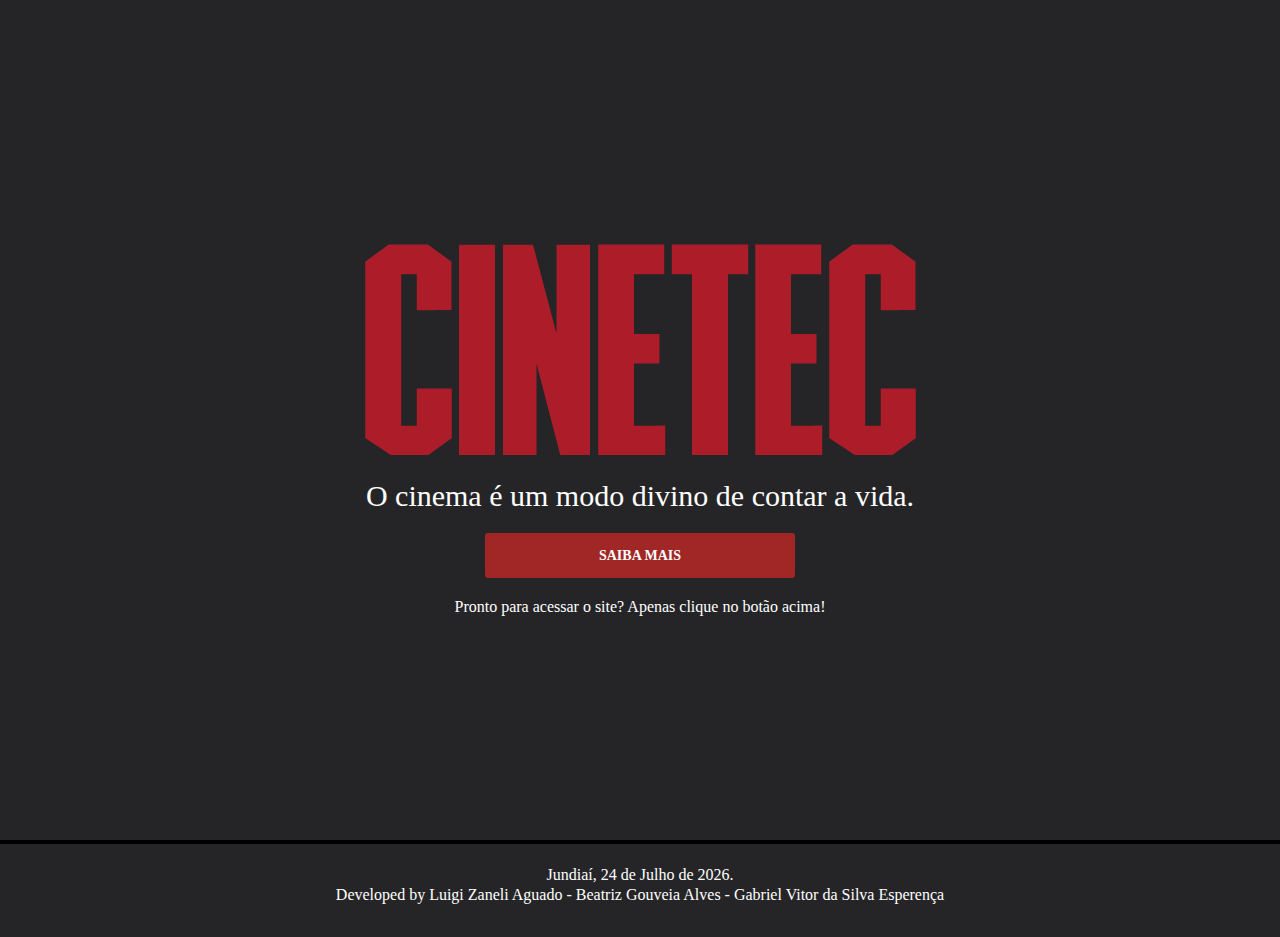
<file: index.html>
<!DOCTYPE html>
<html lang="en">
<head>
    <meta charset="UTF-8">
    <meta http-equiv="X-UA-Compatible" content="IE=edge">
    <meta name="viewport" content="width=device-width, initial-scale=1.0">
    <title>Cinetec</title>
    <link rel="stylesheet" href="CSS/StyleIndex.css">
</head>
<body>
        
    <main class="main">
        <div class="main2">
            <img src="IMG/logo.png">
            <p> 
            <span>O cinema é um modo divino de contar a vida.</span>
            </p>
            <div class="botaosite">
                <a href="./cinetec.html" class="botao">Saiba mais</a>
            </div>   
            <p>
                Pronto para acessar o site? Apenas clique no botão acima!
            </p>
    </div>
    </main>
    <div id="linha-horizontal"></div>
    <footer>
    <p id="date"></p>
    <script src="JS/JSTempo.js"></script>
    <p>Developed by Luigi Zaneli Aguado - Beatriz Gouveia Alves - Gabriel Vitor da Silva Esperença</p>
    </footer>
    
</body>
</html>
</file>
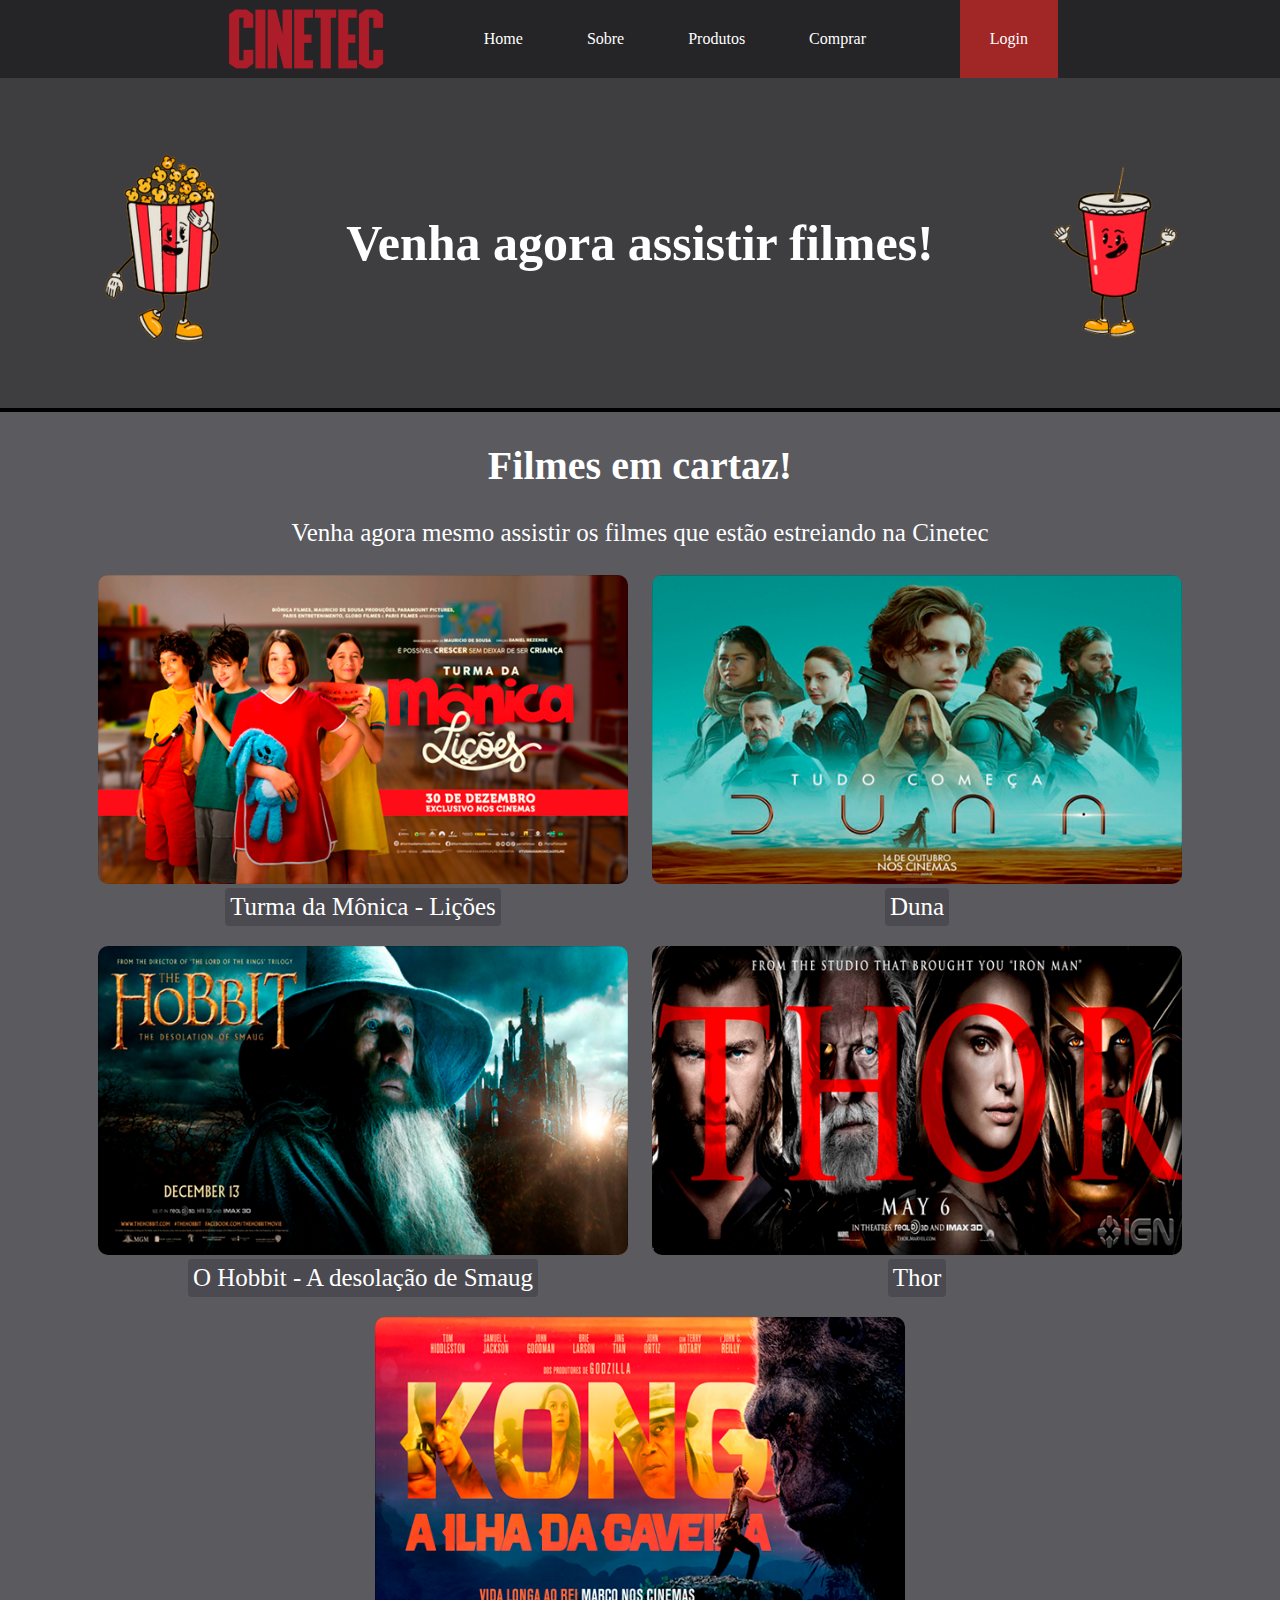
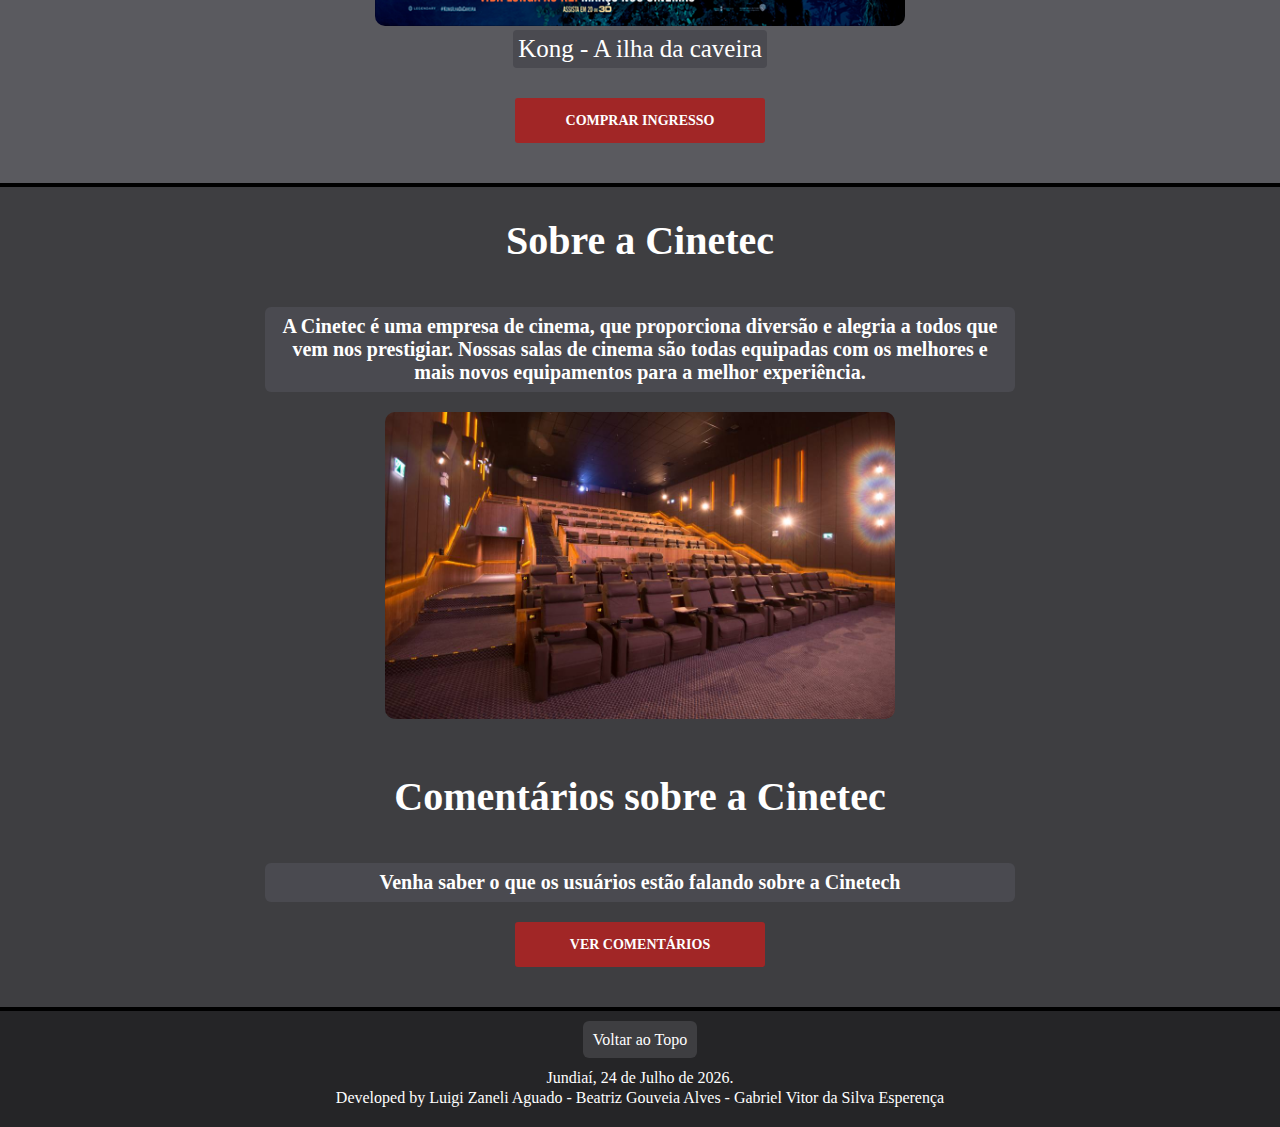
<file: cinetec.html>
<!DOCTYPE html>
<html lang="en">
<head>
    <meta charset="UTF-8">
    <meta http-equiv="X-UA-Compatible" content="IE=edge">
    <meta name="viewport" content="width=device-width, initial-scale=1.0">
    <title>Cinetec</title>
    <link rel="stylesheet" href="CSS/Stylecinetecc.css">
</head>
<body>
    <nav id="menu">
        <ul>
            <img src="IMG/logo.png">
            <div>
            <li><a href="./index.html">Home</a></li>
            <li><a href="#sobre">Sobre</a></li>
            <li><a href="./ProdutosIMG.php">Produtos</a></li>
            <li><a href="./comprar.php">Comprar</a></li>
            </div>
            <div class="menucompra">
            <li><a href="./login.php">Login</a></li>
            </div>
        </ul>
    </nav>
    <main class="main">
        <img src="IMG/pipoca.png">
        <h1>Venha agora assistir filmes!</h1>
        <img src="IMG/refri.png">
    </main>
    <div id="linha-horizontal"></div>
    <div id="filmes" class="mainfilmes">
        <div>
        <h2> Filmes em cartaz! </h2>
        <span>Venha agora mesmo assistir os filmes que estão estreiando na Cinetec</span>
        </div>
        <br>
        <div class="imgfilmes">
            <img src="IMG/slide1.png">
            <span>Turma da Mônica - Lições</span>
        </div>
        <div class="imgfilmes">
            <img src="IMG/slide2.png">
            <span>Duna</span>
        </div>
        <div class="imgfilmes">
            <img src="IMG/slide3.png">
            <span>O Hobbit - A desolação de Smaug</span>
        </div>
        <div class="imgfilmes">
            <img src="IMG/slide4.png">
            <span>Thor</span>
        </div>
        <div class="imgfilmes">
            <img src="IMG/slide5.png">
            <span>Kong - A ilha da caveira</span>
        </div>
        <div class="botaofilme">
            <a href="comprar.php" class="botaodofilme">Comprar Ingresso</a>
        </div>       
    </div>
    <div id="linha-horizontal"></div>
    <div id="sobre" class="mainsobre">
        <div>
        <h2>Sobre a Cinetec</h2>
    </div>
    <div>
        <h3>A Cinetec é uma empresa de cinema,
             que proporciona diversão e alegria a todos que vem nos prestigiar.
            Nossas salas de cinema são todas equipadas com os melhores e mais novos
        equipamentos para a melhor experiência.</h3>
    </div>
    <div class="imgsala">
        <img src="IMG/saladecinema.jpg">
    </div>
</div>
    <div id="sobre" class="mainsobre">
        <div>
        <h2>Comentários sobre a Cinetec</h2>
    </div>
    <div>
        <h3>Venha saber o que os usuários estão falando sobre a Cinetech</h3>
    </div>
    <div class="botaofilme">
        <a href="comentarios.php" class="botaodofilme">Ver comentários</a>
    </div>
</div>
<div id="linha-horizontal"></div>
<footer>
    <a class="voltartopo" href="#menu">Voltar ao Topo</a>
    <br><br>
    <p id="date"></p>
    <script src="JS/JSTempo.js"></script>
    <p>Developed by Luigi Zaneli Aguado - Beatriz Gouveia Alves - Gabriel Vitor da Silva Esperença</p>
</footer>
    
</body>

</html>
</file>
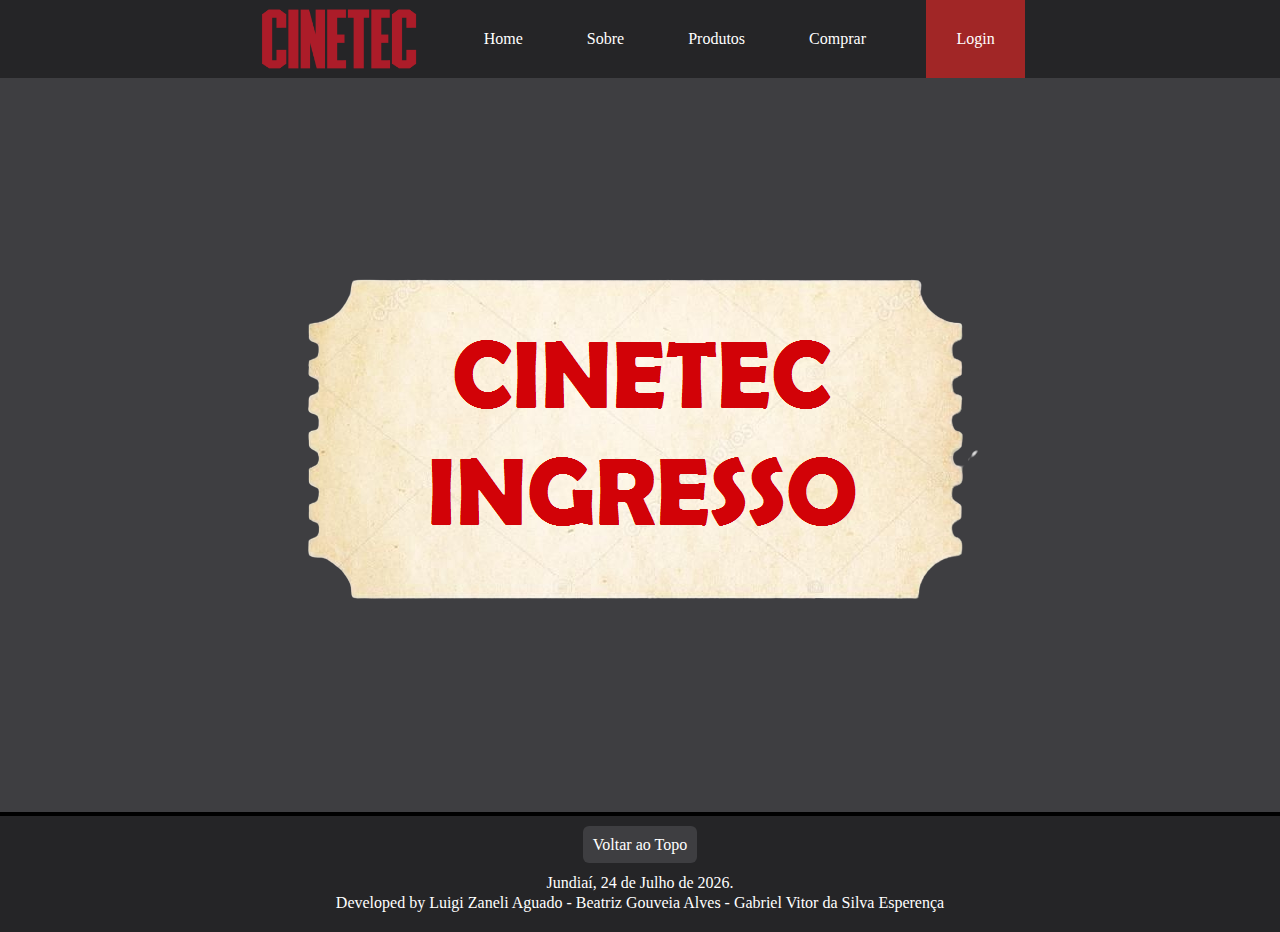
<file: ingresso.html>
<!DOCTYPE html>
<html lang="en">
<head>
    <meta charset="UTF-8">
    <meta http-equiv="X-UA-Compatible" content="IE=edge">
    <meta name="viewport" content="width=device-width, initial-scale=1.0">
    <title>Cinetec</title>
    <link rel="stylesheet" href="CSS/Stylepagamento.css">
</head>
<body>
    <nav id="menu">
        <ul>
            <img src="IMG/logo.png">
            <div>
            <li><a href="./cinetec.html">Home</a></li>
            <li><a href="./cinetec.html#sobre">Sobre</a></li>
            <li><a href="./ProdutosIMG.php">Produtos</a></li>
            <li><a href="./comprar.php">Comprar</a></li>
            </div>
            <div class="menucompra">
            <li><a href="./login.php">Login</a></li>
            </div>
    </nav>
    <div class="meio">
        <img src="IMG/ticket.png">
        <br><br><br><br>
    </div>
    <div id="linha-horizontal"></div>
<footer>
    <a class="voltartopo" href="#menu">Voltar ao Topo</a>
    <br><br>
    <p id="date"></p>
    <script src="JS/JSTempo.js"></script>
    <p>Developed by Luigi Zaneli Aguado - Beatriz Gouveia Alves - Gabriel Vitor da Silva Esperença</p>
</footer>
    
</body>

</html>
</file>
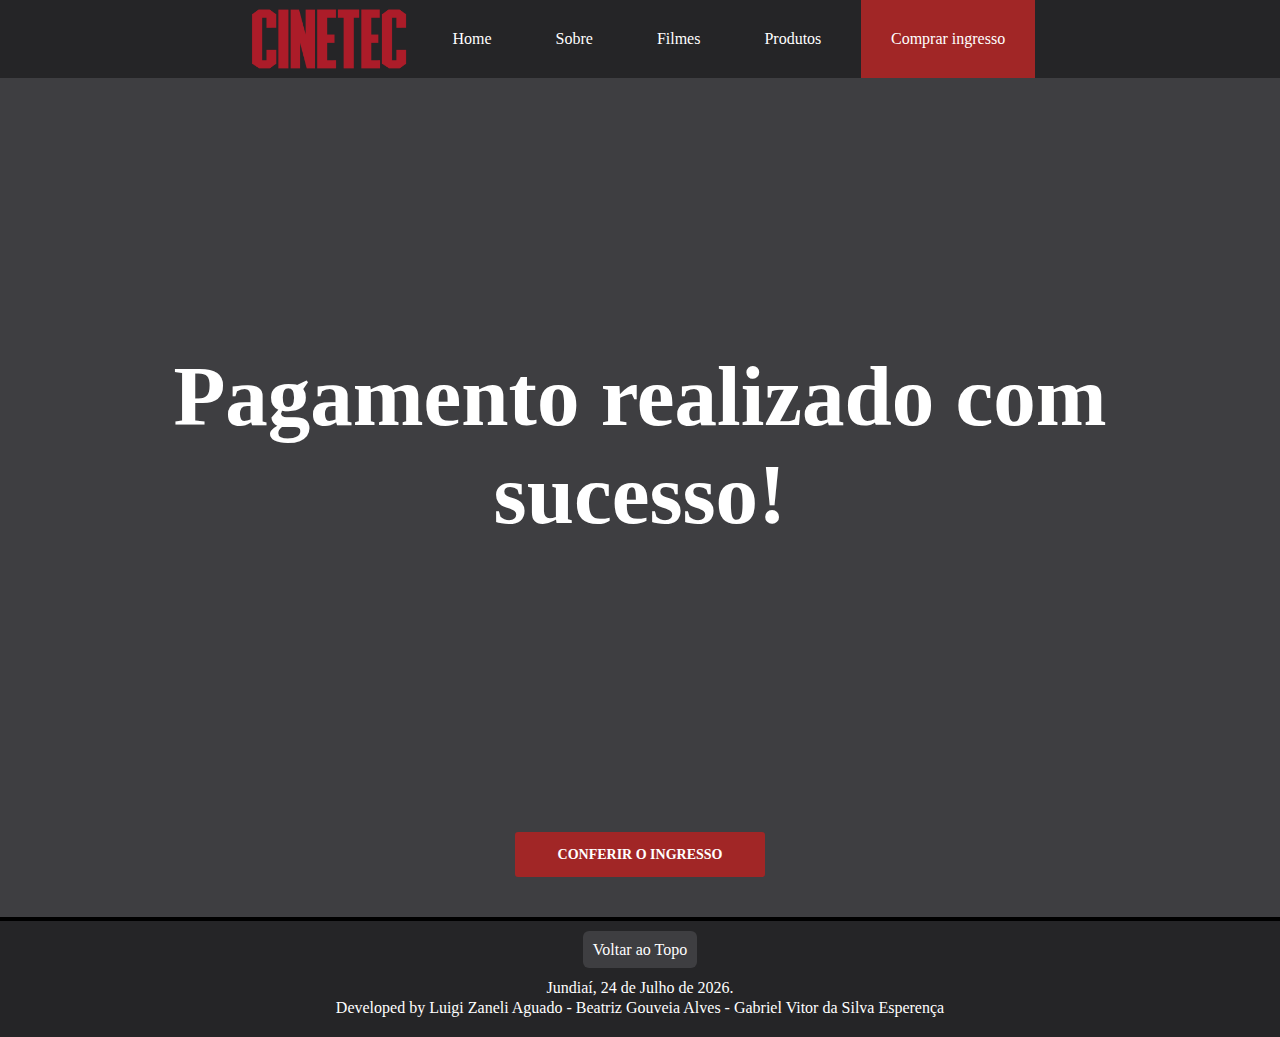
<file: pagamentorealizado.html>
<!DOCTYPE html>
<html lang="en">
<head>
    <meta charset="UTF-8">
    <meta http-equiv="X-UA-Compatible" content="IE=edge">
    <meta name="viewport" content="width=device-width, initial-scale=1.0">
    <title>Cinetec</title>
    <link rel="stylesheet" href="CSS/Stylepagamento.css">
</head>
<body>
    <nav id="menu">
        <ul>
            <img src="IMG/logo.png">
            <div>
                <li><a href="./cinetec.html">Home</a></li>
                <li><a href="./cinetec.html#sobre">Sobre</a></li>
                <li><a href="./cinetec.html#filmes">Filmes</a></li>
                <li><a href="./ProdutosIMG.php">Produtos</a></li>
            </div>
            <div class="menucompra">
            <li><a href="./comprar.php">Comprar ingresso</a></li>
            </div>
        </ul>
    </nav>
    <div class="meio">
        <h1>Pagamento realizado com sucesso!</h1>
        <br><br><br><br>
    </div>
    <div class="botaofilme">
        <a href="ingresso.html" class="botaodofilme">Conferir o Ingresso</a>
    </div>
    <div id="linha-horizontal"></div>
<footer>
    <a class="voltartopo" href="#menu">Voltar ao Topo</a>
    <br><br>
    <p id="date"></p>
    <script src="JS/JSTempo.js"></script>
    <p>Developed by Luigi Zaneli Aguado - Beatriz Gouveia Alves - Gabriel Vitor da Silva Esperença</p>
</footer>
    
</body>

</html>
</file>
<file: CSS/StyleIndex.css>
*{
    margin: 0;
    padding: 0;
    font-family: "Trebuchet MS";
    background-color: rgb(37, 37, 39);
}

body{
    font-family: "Trebuchet MS";
    color: white;
    background-color: rgb(37, 37, 39);
    
}

.main{
    height: 840px;
    background-color: rgb(37, 37, 39);
    display: flex;
    align-items: center;
    justify-content: center;
    text-align: center;
    position: relative;
}

.main h1{
    font-size: 85px;
    max-width: 600px;
}

#linha-horizontal {
    width: 1916px;
    border: 2px solid #000;
}

footer{
    background-color: rgb(37, 37, 39);
    align-items: center;
    justify-content: center;
    text-align: center;
    padding: 20px;
    height: 53px;
}

#date{
    color: #fff;
}

footer p{
    color: #fff;
    padding-top: 2px;
}

.botao{
    background-color: rgb(161, 38, 38);
    border-radius: 3px;
    color: #ffffff;
    display: block;
    font-family: "Trebuchet MS";
    font-size: 14px;
    font-weight: bold;
    line-height: 25px;
    text-align: center;
    text-decoration: none;
    text-transform: uppercase;
    padding: 10px 15px;
    position: relative;
    width: 280px;
   }

.botaosite{
    padding-top: 20px;
    padding-bottom: 20px;
    display: flex;
    align-items: center;
    justify-content: center;
    text-align: center;
    position: relative;
   }

.main2 span{
    font-size: 30px;
}
</file>
<file: CSS/Stylecinetecc.css>
*{
    margin: 0 auto;
    padding: 0;
    box-sizing: border-box;
    font-family: "Trebuchet MS";
}
body{
    background-color: rgb(62, 62, 65);
}

#menu{
    background-color: rgb(37, 37, 39);   
}

#menu img{
    height: 70px;
}

#menu ul{
    max-width: 900px;
    list-style: none;
    padding: 0;
    background-color: rgb(37, 37, 39);
    display: flex;
    align-items: center;
    justify-content: space-around;
    width: 100%;
    flex-direction: row;
}

#menu ul li{
    display: inline;
}

#menu ul li a{
    color: #fff;
    padding: 30px;
    display: inline-flex;
    justify-items: center;
    text-decoration: none;
}

#menu ul li a:hover{
    color: rgb(161, 38, 38);
}
    
.menucompra{
    background-color: rgb(161, 38, 38);
}

.menucompra li a:hover{
    color: #000 !important;
}

.main{
    height: 330px;
    background-color: rgb(62, 62, 65);
    display: flex;
    align-items: center;
    justify-content: center;
    text-align: center;
    position: relative;
}

.main img{
    width: 340px;
    display: inline-block;
    padding-top: 42px;
    padding-bottom: 10px;
}

.main h1{
    font-size: 50px;
    color: #fff;
    text-decoration: none;
    max-width: 600px;
}

#linha-horizontal {
    width: 100%;
    border: 2px solid #000;
}

.mainfilmes{
    background-color: rgb(90, 90, 95);
    align-items: center;
    justify-content: center;
    text-align: center;
}

.mainfilmes h2{
    font-size: 40px;
    color: #fff;
    text-decoration: none;
    padding: 30px;
    padding-bottom: 30px;
}

.mainfilmes span{
    color: #fff;
    font-size: 25px;
}

img{
    max-width: 100%;
    border-radius: 10px;
   }

.imgfilmes{
    width: 550px;
    display: inline-block;
    padding: 10px;
   }

.imgfilmes span{
    display: inline-block;
    padding: 5px;
    color: #fff;
    background-color: rgb(74, 74, 80);
    border-radius: 4px;
    font-family: "Trebuchet MS";
}

.botaodofilme{
    background-color: rgb(161, 38, 38);
    border-radius: 3px;
    color: #ffffff;
    display: block;
    font-family: "Trebuchet MS";
    font-size: 14px;
    font-weight: bold;
    line-height: 25px;
    text-align: center;
    text-decoration: none;
    text-transform: uppercase;
    padding: 10px 15px;
    position: relative;
    width: 250px;
   }

   .botaofilme{
       padding-top: 20px;
       padding-bottom: 40px;
   }

.mainsobre{
    background-color: rgb(62, 62, 65);
    align-items: center;
    justify-content: center;
    text-align: center;
}

.mainsobre div h2{
    font-size: 40px;
    color: #fff;
    text-decoration: none;
    padding: 30px;
    padding-bottom: 43px;
}

.mainsobre div h3{
    font-size: 20px;
    color: #fff;
    text-decoration: none;
    background-color: rgb(74, 74, 80);
    max-width: 750px;
    width: 100%;
    border-radius: 6px;
    padding: 8px;
}

.imgsala{
    width: 550px;
    display: inline-block;
    padding: 20px;
}

footer{
    background-color: rgb(37, 37, 39);
    align-items: center;
    justify-content: center;
    text-align: center;
    padding: 20px;
}

.voltartopo{
    color: #fff;
    background-color: rgb(62, 62, 65);
    padding: 10px;
    border-radius: 6px;
    text-decoration: none;
}

#date{
    color: #fff;
}

footer p{
    color: #fff;
    padding-top: 2px;
}

.partedosprodutos .fundophp{
    background-color: rgb(62, 62, 65);
    align-items: center;
    justify-content: center;
    text-align: center;
    color: white;
}

.criegra{
    color: rgb(161, 38, 38);
}

.algumacoisa{
    color: rgb(62, 62, 65);
}
</file>
<file: CSS/Stylepagamento.css>
*{
    margin: 0 auto;
    padding: 0;
    box-sizing: border-box;
    font-family: "Trebuchet MS";
}

#menu{
    background-color: rgb(37, 37, 39);   
}

#menu img{
    height: 70px;
}

#menu ul{
    max-width: 800px;
    list-style: none;
    padding: 0;
    background-color: rgb(37, 37, 39);
    display: flex;
    align-items: center;
    justify-content: space-around;
    width: 100%;
    flex-direction: row;
}

#menu ul li{
    display: inline;
}

#menu ul li a{
    color: #fff;
    padding: 30px;
    display: inline-flex;
    justify-items: center;
    text-decoration: none;
}

#menu ul li a:hover{
    color: rgb(161, 38, 38);
}
    
.menucompra{
    background-color: rgb(161, 38, 38);
}

.menucompra li a:hover{
    color: #000 !important;
}

#linha-horizontal {
    width: 100%;
    border: 2px solid #000;
}

.meio{
    height: 734px;
    background-color: rgb(62, 62, 65);
    display: flex;
    align-items: center;
    text-align: center;
    position: relative;
}

.meio h1{
    font-size: 85px;
    max-width: 1000px;
    color: #fff;
}

footer{
    background-color: rgb(37, 37, 39);
    align-items: center;
    justify-content: center;
    text-align: center;
    padding: 20px;
}

.voltartopo{
    color: #fff;
    background-color: rgb(62, 62, 65);
    padding: 10px;
    border-radius: 6px;
    text-decoration: none;
}

#date{
    color: #fff;
}

footer p{
    color: #fff;
    padding-top: 2px;
}

.botaodofilme{
    background-color: rgb(161, 38, 38);
    border-radius: 3px;
    color: #ffffff;
    display: block;
    font-family: "Trebuchet MS";
    font-size: 14px;
    font-weight: bold;
    line-height: 25px;
    text-align: center;
    text-decoration: none;
    text-transform: uppercase;
    padding: 10px 15px;
    position: relative;
    width: 250px;
   }

   .botaofilme{
       padding-top: 20px;
       padding-bottom: 40px;
       background-color: rgb(62, 62, 65);
   }
</file>
